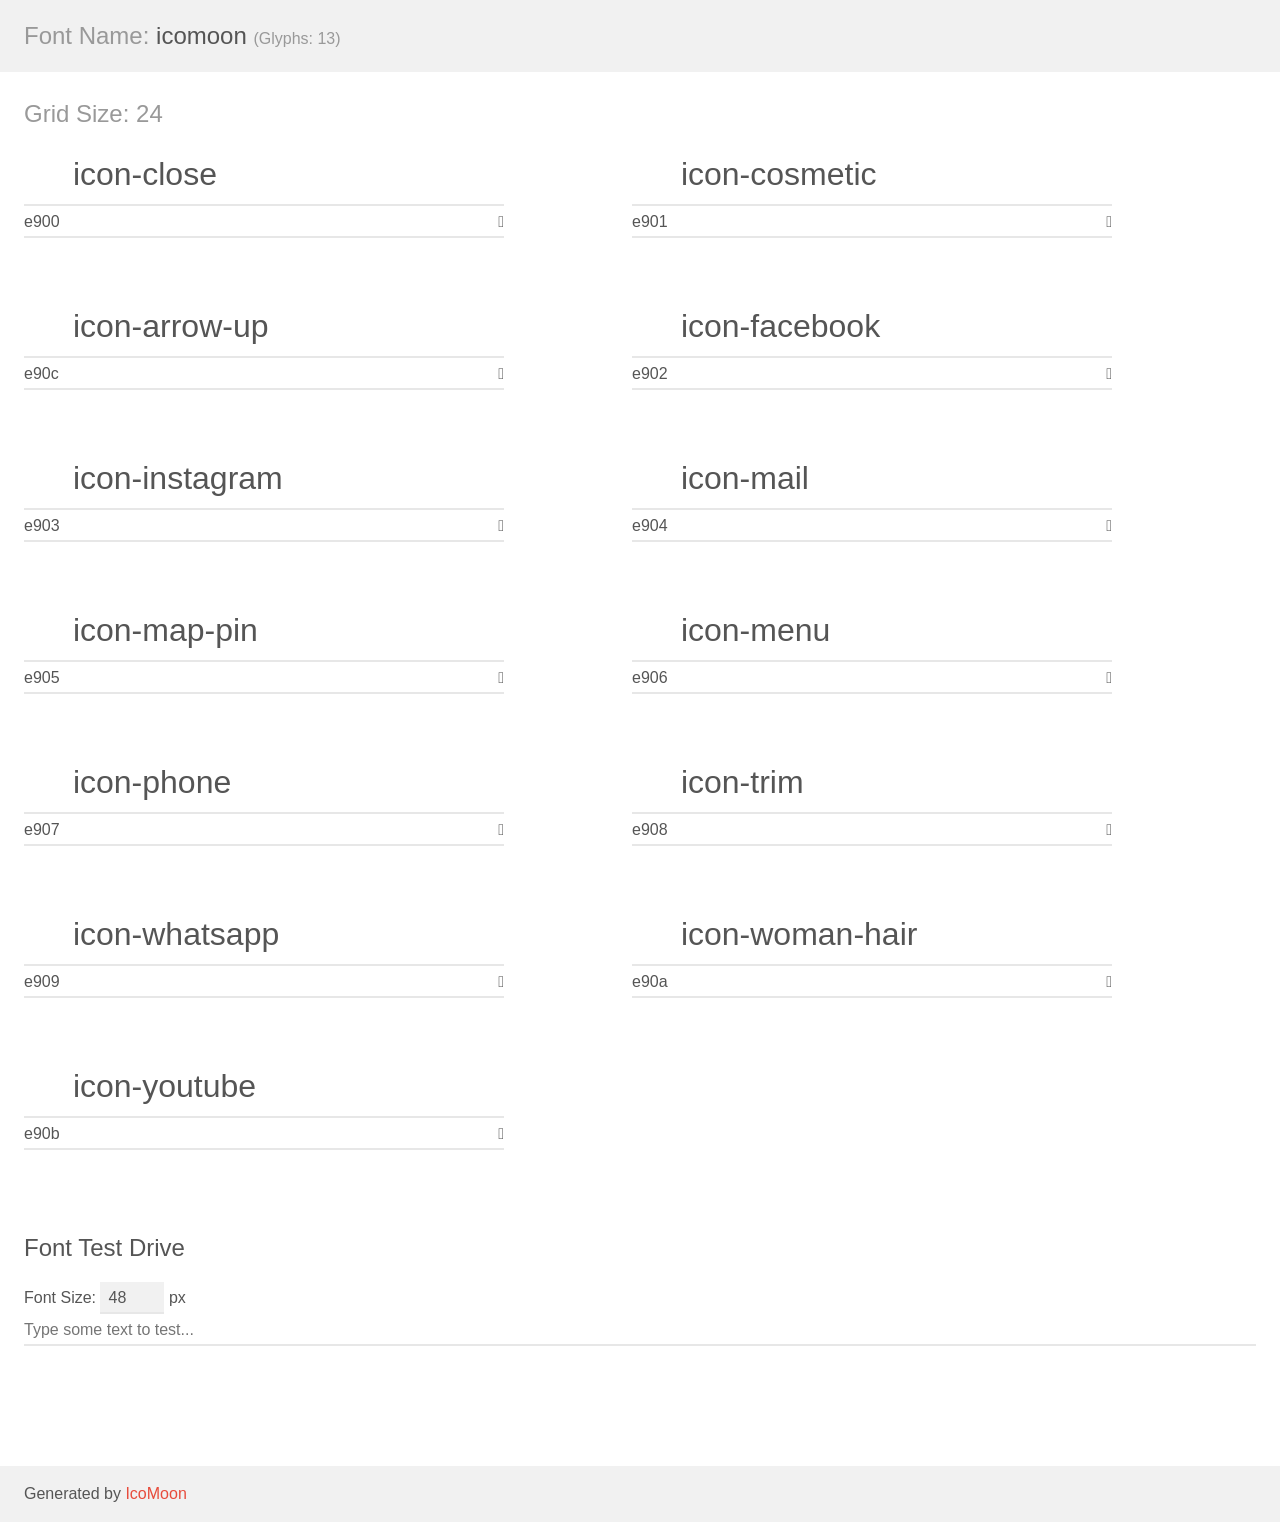
<file: assets/fonts/demo.html>
<!doctype html>
<html>
<head>
    <meta charset="utf-8">
    <title>IcoMoon Demo</title>
    <meta name="description" content="An Icon Font Generated By IcoMoon.io">
    <meta name="viewport" content="width=device-width, initial-scale=1">
    <link rel="stylesheet" href="demo-files/demo.css">
    <link rel="stylesheet" href="style.css"></head>
<body>
    <div class="bgc1 clearfix">
        <h1 class="mhmm mvm"><span class="fgc1">Font Name:</span> icomoon <small class="fgc1">(Glyphs:&nbsp;13)</small></h1>
    </div>
    <div class="clearfix mhl ptl">
        <h1 class="mvm mtn fgc1">Grid Size: 24</h1>
        <div class="glyph fs1">
            <div class="clearfix bshadow0 pbs">
                <span class="icon-close"></span>
                <span class="mls"> icon-close</span>
            </div>
            <fieldset class="fs0 size1of1 clearfix hidden-false">
                <input type="text" readonly value="e900" class="unit size1of2" />
                <input type="text" maxlength="1" readonly value="&#xe900;" class="unitRight size1of2 talign-right" />
            </fieldset>
            <div class="fs0 bshadow0 clearfix hidden-true">
                <span class="unit pvs fgc1">liga: </span>
                <input type="text" readonly value="" class="liga unitRight" />
            </div>
        </div>
        <div class="glyph fs1">
            <div class="clearfix bshadow0 pbs">
                <span class="icon-cosmetic"></span>
                <span class="mls"> icon-cosmetic</span>
            </div>
            <fieldset class="fs0 size1of1 clearfix hidden-false">
                <input type="text" readonly value="e901" class="unit size1of2" />
                <input type="text" maxlength="1" readonly value="&#xe901;" class="unitRight size1of2 talign-right" />
            </fieldset>
            <div class="fs0 bshadow0 clearfix hidden-true">
                <span class="unit pvs fgc1">liga: </span>
                <input type="text" readonly value="" class="liga unitRight" />
            </div>
        </div>
        <div class="glyph fs1">
            <div class="clearfix bshadow0 pbs">
                <span class="icon-arrow-up"></span>
                <span class="mls"> icon-arrow-up</span>
            </div>
            <fieldset class="fs0 size1of1 clearfix hidden-false">
                <input type="text" readonly value="e90c" class="unit size1of2" />
                <input type="text" maxlength="1" readonly value="&#xe90c;" class="unitRight size1of2 talign-right" />
            </fieldset>
            <div class="fs0 bshadow0 clearfix hidden-true">
                <span class="unit pvs fgc1">liga: </span>
                <input type="text" readonly value="" class="liga unitRight" />
            </div>
        </div>
        <div class="glyph fs1">
            <div class="clearfix bshadow0 pbs">
                <span class="icon-facebook"></span>
                <span class="mls"> icon-facebook</span>
            </div>
            <fieldset class="fs0 size1of1 clearfix hidden-false">
                <input type="text" readonly value="e902" class="unit size1of2" />
                <input type="text" maxlength="1" readonly value="&#xe902;" class="unitRight size1of2 talign-right" />
            </fieldset>
            <div class="fs0 bshadow0 clearfix hidden-true">
                <span class="unit pvs fgc1">liga: </span>
                <input type="text" readonly value="" class="liga unitRight" />
            </div>
        </div>
        <div class="glyph fs1">
            <div class="clearfix bshadow0 pbs">
                <span class="icon-instagram"></span>
                <span class="mls"> icon-instagram</span>
            </div>
            <fieldset class="fs0 size1of1 clearfix hidden-false">
                <input type="text" readonly value="e903" class="unit size1of2" />
                <input type="text" maxlength="1" readonly value="&#xe903;" class="unitRight size1of2 talign-right" />
            </fieldset>
            <div class="fs0 bshadow0 clearfix hidden-true">
                <span class="unit pvs fgc1">liga: </span>
                <input type="text" readonly value="" class="liga unitRight" />
            </div>
        </div>
        <div class="glyph fs1">
            <div class="clearfix bshadow0 pbs">
                <span class="icon-mail"></span>
                <span class="mls"> icon-mail</span>
            </div>
            <fieldset class="fs0 size1of1 clearfix hidden-false">
                <input type="text" readonly value="e904" class="unit size1of2" />
                <input type="text" maxlength="1" readonly value="&#xe904;" class="unitRight size1of2 talign-right" />
            </fieldset>
            <div class="fs0 bshadow0 clearfix hidden-true">
                <span class="unit pvs fgc1">liga: </span>
                <input type="text" readonly value="" class="liga unitRight" />
            </div>
        </div>
        <div class="glyph fs1">
            <div class="clearfix bshadow0 pbs">
                <span class="icon-map-pin"></span>
                <span class="mls"> icon-map-pin</span>
            </div>
            <fieldset class="fs0 size1of1 clearfix hidden-false">
                <input type="text" readonly value="e905" class="unit size1of2" />
                <input type="text" maxlength="1" readonly value="&#xe905;" class="unitRight size1of2 talign-right" />
            </fieldset>
            <div class="fs0 bshadow0 clearfix hidden-true">
                <span class="unit pvs fgc1">liga: </span>
                <input type="text" readonly value="" class="liga unitRight" />
            </div>
        </div>
        <div class="glyph fs1">
            <div class="clearfix bshadow0 pbs">
                <span class="icon-menu"></span>
                <span class="mls"> icon-menu</span>
            </div>
            <fieldset class="fs0 size1of1 clearfix hidden-false">
                <input type="text" readonly value="e906" class="unit size1of2" />
                <input type="text" maxlength="1" readonly value="&#xe906;" class="unitRight size1of2 talign-right" />
            </fieldset>
            <div class="fs0 bshadow0 clearfix hidden-true">
                <span class="unit pvs fgc1">liga: </span>
                <input type="text" readonly value="" class="liga unitRight" />
            </div>
        </div>
        <div class="glyph fs1">
            <div class="clearfix bshadow0 pbs">
                <span class="icon-phone"></span>
                <span class="mls"> icon-phone</span>
            </div>
            <fieldset class="fs0 size1of1 clearfix hidden-false">
                <input type="text" readonly value="e907" class="unit size1of2" />
                <input type="text" maxlength="1" readonly value="&#xe907;" class="unitRight size1of2 talign-right" />
            </fieldset>
            <div class="fs0 bshadow0 clearfix hidden-true">
                <span class="unit pvs fgc1">liga: </span>
                <input type="text" readonly value="" class="liga unitRight" />
            </div>
        </div>
        <div class="glyph fs1">
            <div class="clearfix bshadow0 pbs">
                <span class="icon-trim"></span>
                <span class="mls"> icon-trim</span>
            </div>
            <fieldset class="fs0 size1of1 clearfix hidden-false">
                <input type="text" readonly value="e908" class="unit size1of2" />
                <input type="text" maxlength="1" readonly value="&#xe908;" class="unitRight size1of2 talign-right" />
            </fieldset>
            <div class="fs0 bshadow0 clearfix hidden-true">
                <span class="unit pvs fgc1">liga: </span>
                <input type="text" readonly value="" class="liga unitRight" />
            </div>
        </div>
        <div class="glyph fs1">
            <div class="clearfix bshadow0 pbs">
                <span class="icon-whatsapp"></span>
                <span class="mls"> icon-whatsapp</span>
            </div>
            <fieldset class="fs0 size1of1 clearfix hidden-false">
                <input type="text" readonly value="e909" class="unit size1of2" />
                <input type="text" maxlength="1" readonly value="&#xe909;" class="unitRight size1of2 talign-right" />
            </fieldset>
            <div class="fs0 bshadow0 clearfix hidden-true">
                <span class="unit pvs fgc1">liga: </span>
                <input type="text" readonly value="" class="liga unitRight" />
            </div>
        </div>
        <div class="glyph fs1">
            <div class="clearfix bshadow0 pbs">
                <span class="icon-woman-hair"></span>
                <span class="mls"> icon-woman-hair</span>
            </div>
            <fieldset class="fs0 size1of1 clearfix hidden-false">
                <input type="text" readonly value="e90a" class="unit size1of2" />
                <input type="text" maxlength="1" readonly value="&#xe90a;" class="unitRight size1of2 talign-right" />
            </fieldset>
            <div class="fs0 bshadow0 clearfix hidden-true">
                <span class="unit pvs fgc1">liga: </span>
                <input type="text" readonly value="" class="liga unitRight" />
            </div>
        </div>
        <div class="glyph fs1">
            <div class="clearfix bshadow0 pbs">
                <span class="icon-youtube"></span>
                <span class="mls"> icon-youtube</span>
            </div>
            <fieldset class="fs0 size1of1 clearfix hidden-false">
                <input type="text" readonly value="e90b" class="unit size1of2" />
                <input type="text" maxlength="1" readonly value="&#xe90b;" class="unitRight size1of2 talign-right" />
            </fieldset>
            <div class="fs0 bshadow0 clearfix hidden-true">
                <span class="unit pvs fgc1">liga: </span>
                <input type="text" readonly value="" class="liga unitRight" />
            </div>
        </div>
    </div>

    <!--[if gt IE 8]><!-->
    <div class="mhl clearfix mbl">
        <h1>Font Test Drive</h1>
        <label>
            Font Size: <input id="fontSize" type="number" class="textbox0 mbm"
            min="8" value="48" />
            px
        </label>
        <input id="testText" type="text" class="phl size1of1 mvl"
        placeholder="Type some text to test..." value=""/>
        <div id="testDrive" class="icon-" style="font-family: icomoon">&nbsp;
        </div>
    </div>
    <!--<![endif]-->
    <div class="bgc1 clearfix">
        <p class="mhl">Generated by <a href="https://icomoon.io/app">IcoMoon</a></p>
    </div>

    <script src="demo-files/demo.js"></script>
</body>
</html>
</file>
<file: assets/fonts/demo-files/demo.css>
body {
  padding: 0;
  margin: 0;
  font-family: sans-serif;
  font-size: 1em;
  line-height: 1.5;
  color: #555;
  background: #fff;
}
h1 {
  font-size: 1.5em;
  font-weight: normal;
}
small {
  font-size: .66666667em;
}
a {
  color: #e74c3c;
  text-decoration: none;
}
a:hover, a:focus {
  box-shadow: 0 1px #e74c3c;
}
.bshadow0, input {
  box-shadow: inset 0 -2px #e7e7e7;
}
input:hover {
  box-shadow: inset 0 -2px #ccc;
}
input, fieldset {
  font-family: sans-serif;
  font-size: 1em;
  margin: 0;
  padding: 0;
  border: 0;
}
input {
  color: inherit;
  line-height: 1.5;
  height: 1.5em;
  padding: .25em 0;
}
input:focus {
  outline: none;
  box-shadow: inset 0 -2px #449fdb;
}
.glyph {
  font-size: 16px;
  width: 15em;
  padding-bottom: 1em;
  margin-right: 4em;
  margin-bottom: 1em;
  float: left;
  overflow: hidden;
}
.liga {
  width: 80%;
  width: calc(100% - 2.5em);
}
.talign-right {
  text-align: right;
}
.talign-center {
  text-align: center;
}
.bgc1 {
  background: #f1f1f1;
}
.fgc1 {
  color: #999;
}
.fgc0 {
  color: #000;
}
p {
  margin-top: 1em;
  margin-bottom: 1em;
}
.mvm {
  margin-top: .75em;
  margin-bottom: .75em;
}
.mtn {
  margin-top: 0;
}
.mtl, .mal {
  margin-top: 1.5em;
}
.mbl, .mal {
  margin-bottom: 1.5em;
}
.mal, .mhl {
  margin-left: 1.5em;
  margin-right: 1.5em;
}
.mhmm {
  margin-left: 1em;
  margin-right: 1em;
}
.mls {
  margin-left: .25em;
}
.ptl {
  padding-top: 1.5em;
}
.pbs, .pvs {
  padding-bottom: .25em;
}
.pvs, .pts {
  padding-top: .25em;
}
.unit {
  float: left;
}
.unitRight {
  float: right;
}
.size1of2 {
  width: 50%;
}
.size1of1 {
  width: 100%;
}
.clearfix:before, .clearfix:after {
  content: " ";
  display: table;
}
.clearfix:after {
  clear: both;
}
.hidden-true {
  display: none;
}
.textbox0 {
  width: 3em;
  background: #f1f1f1;
  padding: .25em .5em;
  line-height: 1.5;
  height: 1.5em;
}
#testDrive {
  display: block;
  padding-top: 24px;
  line-height: 1.5;
}
.fs0 {
  font-size: 16px;
}
.fs1 {
  font-size: 32px;
}
</file>
<file: assets/fonts/style.css>
@font-face {
  font-family: 'icomoon';
  src: url('fonts/icomoon.eot?qzocih');
  src: url('fonts/icomoon.eot?qzocih#iefix') format('embedded-opentype'),
    url('fonts/icomoon.ttf?qzocih') format('truetype'),
    url('fonts/icomoon.woff?qzocih') format('woff'),
    url('fonts/icomoon.svg?qzocih#icomoon') format('svg');
  font-weight: normal;
  font-style: normal;
  font-display: block;
}

[class^='icon-'],
[class*=' icon-'] {
  /* use !important to prevent issues with browser extensions that change fonts */
  font-family: 'icomoon' !important;
  speak: never;
  font-style: normal;
  font-weight: normal;
  font-variant: normal;
  text-transform: none;
  line-height: 1;
  color: white;

  /* Better Font Rendering =========== */
  -webkit-font-smoothing: antialiased;
  -moz-osx-font-smoothing: grayscale;
}

.icon-close:before {
  content: '\e900';
}
.icon-cosmetic:before {
  content: '\e901';
}
.icon-arrow-up:before {
  content: '\e90c';
}
.icon-facebook:before {
  content: '\e902';
}
.icon-instagram:before {
  content: '\e903';
}
.icon-mail:before {
  content: '\e904';
}
.icon-map-pin:before {
  content: '\e905';
}
.icon-menu:before {
  content: '\e906';
}
.icon-phone:before {
  content: '\e907';
}
.icon-trim:before {
  content: '\e908';
}
.icon-whatsapp:before {
  content: '\e909';
}
.icon-woman-hair:before {
  content: '\e90a';
}
.icon-youtube:before {
  content: '\e90b';
}
</file>
